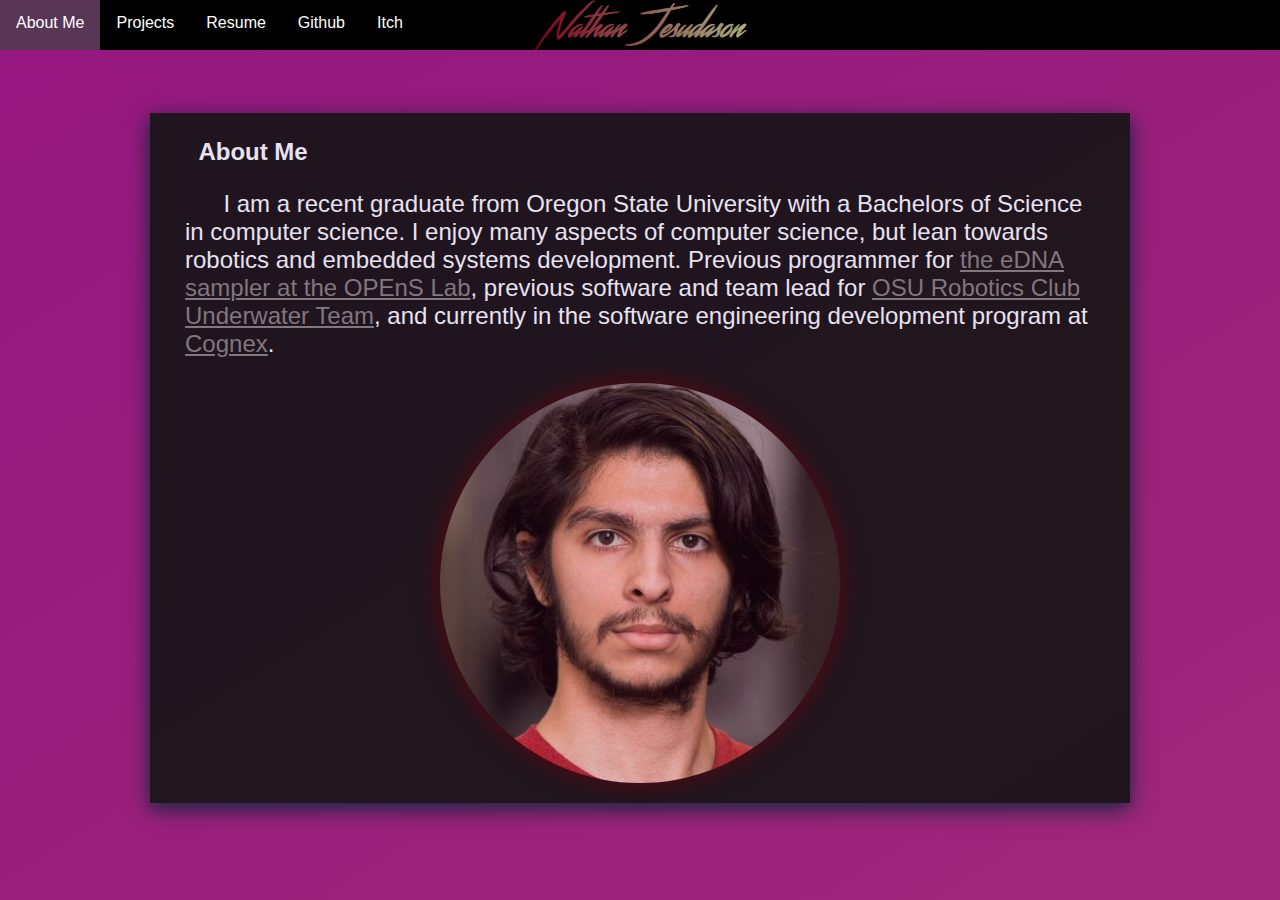
<file: index.html>
<!DOCTYPE html>
<meta charset="UTF-8">
<html>
	<head>

		<title>Nathan Jesudason Portfolio</title>
		<!---<link rel="stylesheet" type="text/css" href="mobilestyle.css">
		<link rel="stylesheet" type="text/css" media="screen and (min-width: 1500px)" href="pcstyle.css"> -->
        <link rel="stylesheet" type="text/css" href="aboutmestyle.css">
        <link rel="icon" type="image/x-icon" href="/images/favicon.ico">
	</head>
<body>
<div class="pageTitle">
    <!----<h1>Nathan Jesudason's Website Portfolio</h1>---->
    <svg
   width="63.873528mm"
   height="14.94629mm"
   viewBox="0 0 63.873528 14.94629"
   version="1.1"
   id="svg5"
   xmlns:xlink="http://www.w3.org/1999/xlink"
   xmlns="http://www.w3.org/2000/svg"
   xmlns:svg="http://www.w3.org/2000/svg">
  <defs
     id="defs2">
    <linearGradient
       id="linearGradient11762-2">
      <stop
         style="stop-color:#7d0020;stop-opacity:1"
         offset="0"
         id="stop11758" />
      <stop
         style="stop-color:#aab182;stop-opacity:1"
         offset="1"
         id="stop11760" />
    </linearGradient>
    <linearGradient
       xlink:href="#linearGradient11762-2"
       id="linearGradient11764"
       x1="13.740857"
       y1="50.949509"
       x2="77.414383"
       y2="50.949509"
       gradientUnits="userSpaceOnUse"
       spreadMethod="pad"
       gradientTransform="translate(-3.5562159,-7.5003827)" />
    <linearGradient
       xlink:href="#linearGradient11762-2"
       id="linearGradient35421"
       x1="10.102141"
       y1="43.449127"
       x2="73.940666"
       y2="43.449127"
       gradientUnits="userSpaceOnUse" />
  </defs>
  <g
     id="layer1"
     transform="translate(-10.084641,-35.975981)">
    <text
       xml:space="preserve"
       style="font-size:10.5833px;line-height:1.25;font-family:Streamster;-inkscape-font-specification:Streamster;letter-spacing:0px;fill:url(#linearGradient35421);fill-opacity:1;stroke:url(#linearGradient11764);stroke-width:0.2;stroke-miterlimit:4;stroke-dasharray:none;stroke-dashoffset:0"
       x="11.805853"
       y="46.998386"
       id="text1749"><tspan
         id="tspan1747"
         style="fill:url(#linearGradient35421);fill-opacity:1;stroke:url(#linearGradient11764);stroke-width:0.2;stroke-linecap:butt;stroke-miterlimit:4;stroke-dasharray:none;stroke-dashoffset:0;paint-order:normal"
         x="11.805853"
         y="46.998386"
         rotate="359 359 359 359 359 359 359 359 359 359 359 359 359 359 359 359 0">Nathan Jesudason</tspan></text>
  </g>
</svg>
 
</div>
<ul>
  <li><a class="active" href="index.html">About Me</a></li>
  <li><a href="projects.html">Projects</a></li>
  <!---<li><a href="Academics.html">Academics</a></li> --->
  <li><a href="files/Nathan_Jesudason_Resume.pdf" target="_blank">Resume</a></li>
  <li><a href="https://github.com/nathanjesudason" target="_blank">Github</a></li>
  <li><a href="https://nathanjesudason.itch.io/" target="_blank">Itch</a></li>
  <!--<li class="dropdown">
    <a class="active dropbtn" href="#home">Projects</a>
    <div class="dropdown-content">
      <a href="#">Web Dev Final</a>
      <a href="#">Web Dev Final</a>
      <a href="#">Link 3</a>
      <a href="#">Link 1</a>
      <a href="#">Link 2</a>
      <a href="#">Link 3</a>
      <a href="#">Link 1</a>
      <a href="#">Link 2</a>
    </div>
    </li> -->
</ul>
</div>

<br>

<div class = "project">
    <span class="anchor" id="About_Me"></span>
    <h2>About Me</h2>
    <div class = "project_content">
    <p> I am a recent graduate from Oregon State University with a Bachelors of Science in computer science. I enjoy many aspects of computer science, but lean towards robotics and embedded systems development. Previous programmer for <a href="https://github.com/OPEnSLab-OSU/OPEnS-Lab-Home/wiki/eDNA-Sampler">the eDNA sampler at the OPEnS Lab</a>, previous software and team lead for <a href="https://osurobotics.club/teams/underwater/"> OSU Robotics Club Underwater Team</a>, and currently in the software engineering development program at <a href="https://www.cognex.com/">Cognex</a>.</p>
    <img id="pfp" src="images/headshot.jpg">
    </div>
</div>



</body>
</html>
</file>
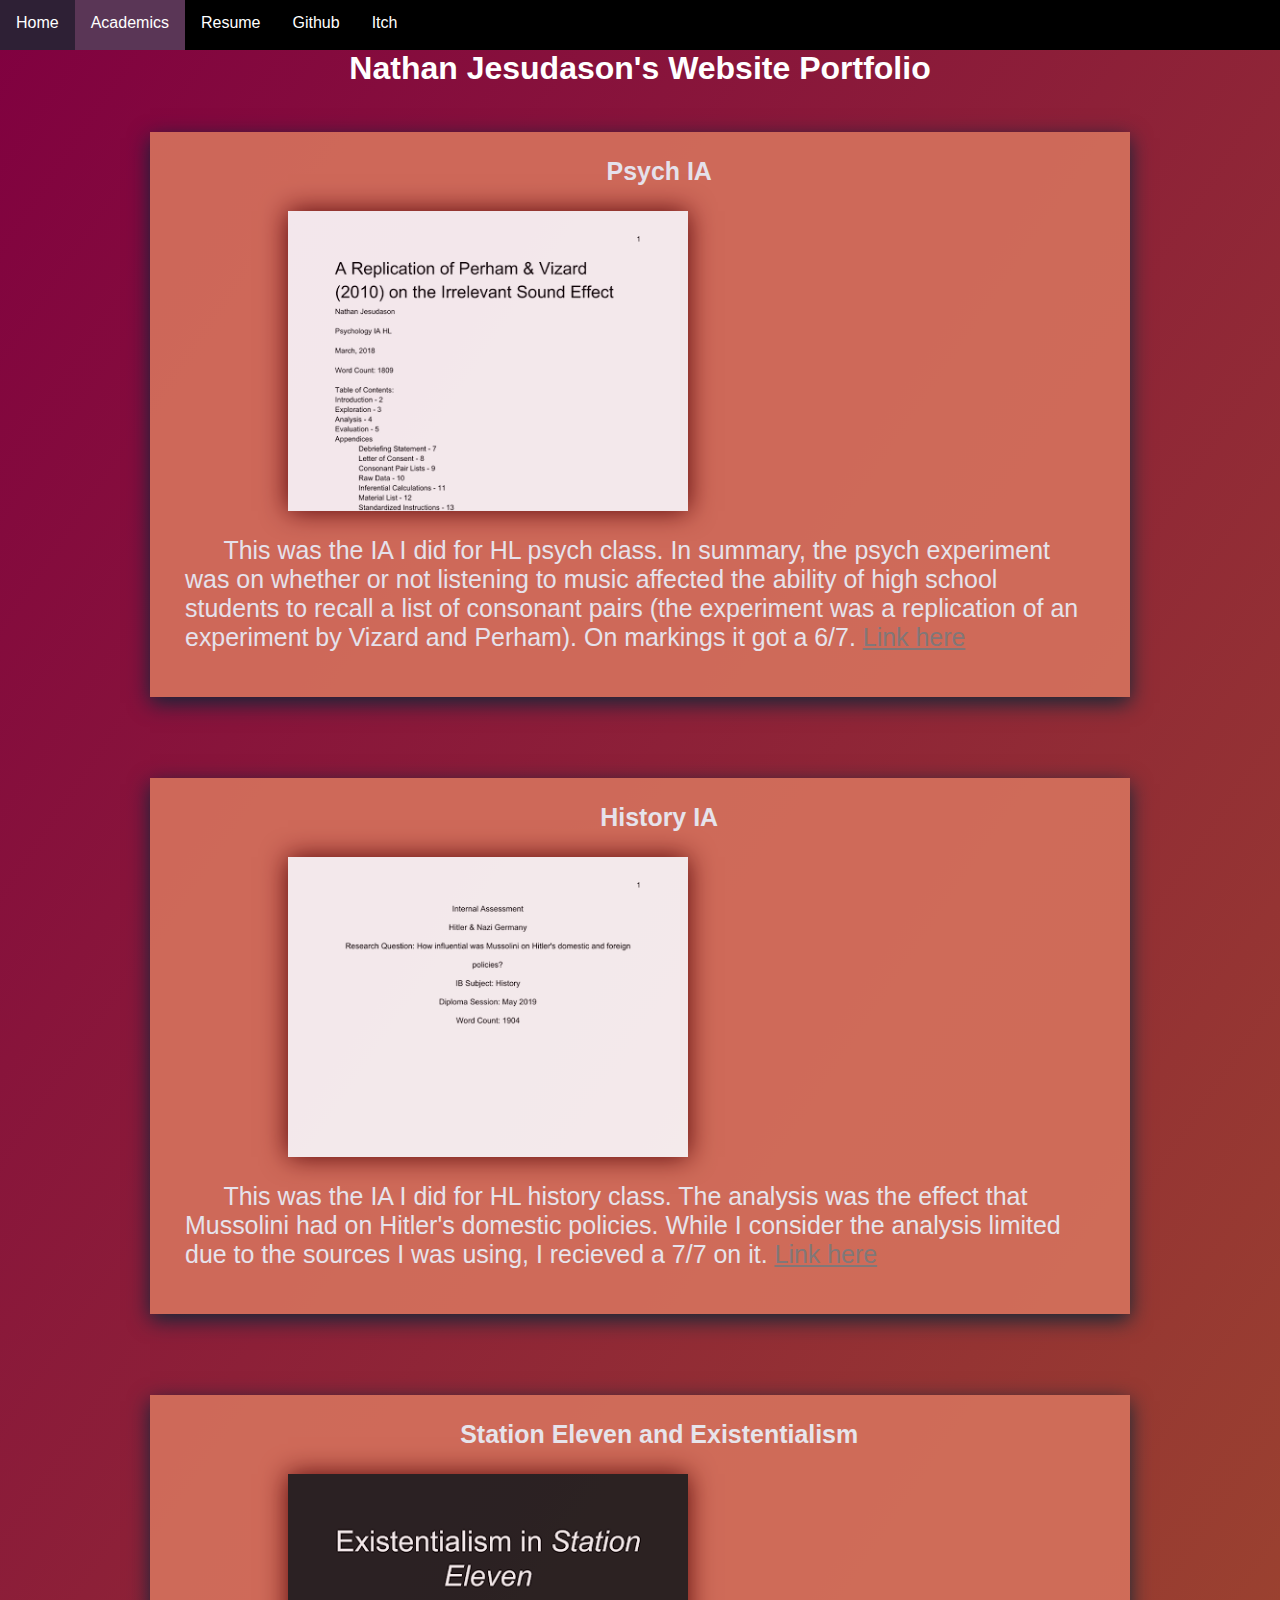
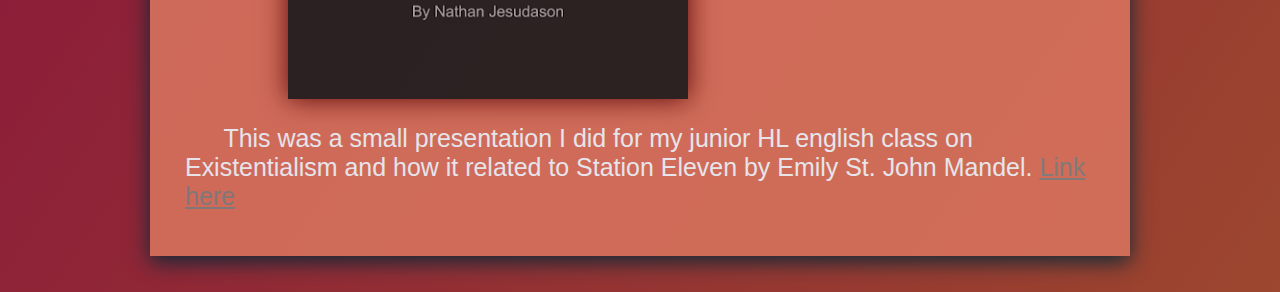
<file: Academics.html>
<!DOCTYPE html>
<html>
	<head>

		<title>Nathan Jesudason Portfolio</title>
		<link rel="stylesheet" type="text/css" href="mobilestyle.css">
		<link rel="stylesheet" type="text/css" media="screen and (min-width: 900px)" href="pcstyle.css">
	</head>
<body>

<div class="pageTitle">
	<h1>Nathan Jesudason's Website Portfolio</h1>
</div>

<ul>
  <li><a href="index.html">Home</a></li>
  <li><a class="active" href="Academics.html">Academics</a></li>
  <li><a href="files/Nathan_Jesudason_Resume.pdf" download>Resume</a></li>
  <li><a href="https://github.com/nathanjesudason">Github</a></li>
  <li><a href="https://nathanjesudason.itch.io/">Itch</a></li>
</ul>

<div class = "project" onmouseover="mOver(this);" onmouseout="mOut(this);" style="background-color: #d6725d;">
<h2>Psych IA</h2>
<img src="images/PsychIA.png" alt="Psych IA">
<p> This was the IA I did for HL psych class. In summary, the psych experiment was on whether or not listening to music affected the ability of high
school students to recall a list of consonant pairs (the experiment was a replication of an experiment by Vizard and Perham). On markings it 
got a 6/7. <a href="https://docs.google.com/document/d/1UWD6RxJz4Us1pWmKBPTr82jkYAd9ThuH8mWUTqzXBVY/edit?usp=sharing">Link here</a></p>
</div>
<br></br>

<div class = "project" onmouseover="mOver(this);" onmouseout="mOut(this);" style="background-color: #d6725d;">
<h2>History IA</h2>
<img src="images/HistoryIA.png" alt="Trump Says China Chrome Extension Promotion">
<p> This was the IA I did for HL history class. The analysis was the effect that Mussolini had on Hitler's domestic policies.
While I consider the analysis limited due to the sources I was using, I recieved a 7/7 on it.
<a href="https://docs.google.com/document/d/1q8_qnw4LWGzM2DIWzjOcHal0DZgt3lL1eDfajSXO2Gs/edit?usp=sharing">Link here</a></p>
</div>
<br></br>

<div class = "project" onmouseover="mOver(this);" onmouseout="mOut(this);" style="background-color: #d6725d;">
<h2>Station Eleven and Existentialism</h2>
<img src="images/IOC.png" alt="Trump Says China Chrome Extension Promotion">
<p> This was a small presentation I did for my junior HL english class on Existentialism and how it related to Station Eleven by Emily St. John Mandel. 
<a href="https://docs.google.com/presentation/d/1R3CbdRzkydAJjA4KkIDU4S_HqUF789YH2ZN9nAiXbJs/edit?usp=sharing">Link here</a></p>
</div>
<br></br>


<script type="text/javascript">
	function mOver(obj) {
		obj.style.backgroundColor = "#ff5c50";
	}
	function mOut(obj) {
		obj.style.backgroundColor = "#d6725d";
	}
</script>
</script>

</body>
</html>
</file>
<file: mobilestyle.css>
@media (max-width: 1499px){
.pageTitle{
    margin-top:50px;
    margin-bottom: inherit;
}

.project {
    text-indent: 3vw;
    background-color: thistle;
    margin-left: 5%;
    margin-right: 5%;
    padding: 10px;
    font-size:104%;
}


h2{
    text-align:center;
}

ul {
    list-style-type: none;
    margin: 0;
    padding: 0;
    overflow: hidden;
    background-color: #421242;
    position: fixed;
    top: 0px;
    left:0px;
    width: 100%;
}





h1 {
    text-align: center;
    color: white;
}

body {
    background-color: #592144;
    font-family: sans-serif;
}

.grid-container {
display: grid;
grid-template-columns: auto auto;
background-color: #2196F3;
padding: 10px;
}

.grid-item {
background-color: rgba(255, 255, 255, 0.8);
border: 1px solid rgba(0, 0, 0, 0.8);
padding: 20px;
font-size: 30px;
text-align: center;
}

img, video {
    margin-left: 1vw;
    margin-right: auto;
    height: auto; 
    width: 85%; 
    max-width: 400px; 
    max-height: 400px;
    box-shadow: 0 6px 20px;
}

.links {
    display: inline-block;
}
/*     ul {
        list-style-type: none;
        margin: 0;
        padding: 0;
        overflow: hidden;
        background-color: #421242;
        position: fixed;
            top: 0;
            width: 100%;
        } */

li {
    float: left;
}

li a {
    display: block;
    color: white;
    text-align: center;
    padding: 14px 16px;
    text-decoration: none;
}

li a:hover:not(.active) {
    background-color: #111;
}

.active {
    background-color: #8C1F80;
}

#path12146 {
    stroke-dasharray: 1013;
    stroke-dashoffset: 1013;
    fill: black;
    fill-opacity: 1;
    fill-rule: nonzero;
    stroke-width: 0.264583;
    animation: sign 40s ease;
    animation-fill-mode: forwards;
}

@keyframes sign {
    to {
        stroke-dashoffset: 0;
    }
}

}
</file>
<file: pcstyle.css>
.pageTitle{
    margin-top:50px;
    margin-bottom: inherit;
}

h1 {
    /* animation-name: Title;
    animation-duration: 3s;*/
    text-align: center;
    color: white;
}

body {
    background-image: linear-gradient(to bottom right, rgb(128, 0, 64), rgb(185, 141, 29));
    margin: 0;
    font-family: sans-serif;
    animation: bg 30s ease infinite;
    background-size: 200% 200%;

}

.project {
    text-indent: 3vw;
    background-color: rgb(20, 20, 20);
    margin-left: auto;
    margin-right: auto;
    margin-top: 45px;
    padding: 25px 10px 20px 10px;
    border: 0;
    box-shadow: 0 6px 20px rgb(2, 41, 56);
    opacity: 0.9;
    max-width: 75%;
}

/*.project_content{
    column-count: 2;
}*/

@keyframes bg {
    0% {
        background-position: 10% 0%;
    }
    50% {
        background-position: 91% 100%;
    }
    100% {
        background-position: 10% 0%;
    }
}

/* unvisited link */
p a:link {
  color: grey;
}

/* visited link */
p a:visited {
  color: grey;
}

/* mouse over link */
p a:hover {
  color: lightgrey;
}

/* selected link */
p a:active {
  color: lightgrey;
}

/* unvisited link */
h2 a:link {
  color: grey;
}

/* visited link */
h2 a:visited {
  color: grey;
}

/* mouse over link */
h2 a:hover {
  color: lightgrey;
}

/* selected link */
h2 a:active {
  color: lightgrey;
}

.project p {
  font-size: 150%;
  margin-right: 25px;
  margin-left: 25px;
  color: aliceblue;
  opacity: 1;
}

.project h2 {
    color: aliceblue;
    margin: 0;
}

img, video {
    display: block;
    margin-left: 10vw;
    margin-right: 5vw;
    margin-top: 25px;
    height: auto; 
    width: 50%; 
    /*max-width: 400px; 
    max-height: 390px;*/
    box-shadow: 0px 0px 25px rgb(85, 6, 6);
    opacity: 1;
}

ul {
    list-style-type: none;
    margin: 0;
    padding: 0;
    background-color: black;
    position: fixed;
    top: 0;
    width: 100%;
    height: 50px;
    z-index: 3;
}

li {
    float: left;
    
}

li a {
    display: block;
    color: white;
    text-align: center;
    padding: 14px 16px;
    text-decoration: none; 
    height: 22px;
}

li a:hover:not(.active) {
    background-color: #2e2035;
}

.active {
    background-color: #5a3656;
}

svg {
    top: 0px;
    display: block;
    margin-left: -120.5px;
    max-width: 100%;
    position: fixed;
    left: 50%;
    z-index: 4;
    height: 50px;
}

@media (max-width : 1100px) {
    svg {
        top: 25px;
        display: block;
        margin-left: -120.5px;
        max-width: 100%;
        position: relative;
        left: 50%;
        height: 50px;
        z-index: 0;
        background-color: rgba(20, 20, 20, 0.9);
        box-shadow: 0 6px 20px rgb(2, 41, 56);

    }
}

.anchor{
    position: relative;
    top: -30px;
}


@font-face { 
    font-family: 'Streamster'; 
    src: url('Streamster.ttf') format('truetype'); 
    font-weight: normal; 
    font-style: normal; 
}
/*
.dropdown {
    position: relative;
    display: inline-block;
  }
  
  /* Dropdown Content (Hidden by Default) 
  .dropdown-content {
    display: none;
    position: absolute;
    background-color: #f1f1f1;
    min-width: 190px;
    box-shadow: 0px 8px 16px 0px rgba(0,0,0,0.2);
    z-index: 3;
  }
  
  /* Links inside the dropdown 
  .dropdown-content a {
    color: rgb(255, 255, 255);
    background-color: black;
    padding: 12px 16px;
    text-decoration: none;
    display: block;
    z-index: 3;
  }
  
  /* Change color of dropdown links on hover 
  .dropdown-content a:hover {background-color: #ddd;}
  
  /* Show the dropdown menu on hover 
  .dropdown:hover .dropdown-content {display:block; }
  */
</file>
<file: aboutmestyle.css>
.pageTitle{
    margin-top:50px;
    margin-bottom: inherit;
}

h1 {
    /* animation-name: Title;
    animation-duration: 3s;*/
    text-align: center;
    color: white;
}

body {
    background-image: linear-gradient(to bottom right, rgb(148, 22, 127), rgb(249, 172, 83));
    margin: 0;
    font-family: sans-serif;
    animation: bg 25s ease infinite;
    background-size: 900% 900%;

}

.project {
    text-indent: 3vw;
    background-color: rgb(20, 20, 20);
    margin-left: auto;
    margin-right: auto;
    margin-top: 45px;
    padding: 25px 10px 20px 10px;
    border: 0;
    box-shadow: 0 6px 20px rgb(2, 41, 56);
    opacity: 0.9;
    max-width: 75%;
}

#pfp {
  margin-left: auto;
  margin-right: auto;
  border-radius: 50%;
  width: 400px;
}

/* unvisited link */
p a:link {
  color: grey;
}

/* visited link */
p a:visited {
  color: grey;
}

/* mouse over link */
p a:hover {
  color: lightgrey;
}

/* selected link */
p a:active {
  color: lightgrey;
}

/*.project_content{
    column-count: 2;
}*/

@keyframes bg {
    0% {
        background-position: 10% 0%;
    }
    50% {
        background-position: 51% 40%;
    }
    100% {
        background-position: 10% 0%;
    }
}

.project p {
  font-size: 150%;
  margin-right: 25px;
  margin-left: 25px;
  color: aliceblue;
  opacity: 1;
}

.project h2 {
    color: aliceblue;
    margin: 0;
}

img, video {
    display: block;
    margin-left: 10vw;
    margin-right: 5vw;
    margin-top: 25px;
    height: auto; 
    width: 50%; 
    /*max-width: 400px; 
    max-height: 390px;*/
    box-shadow: 0px 0px 25px rgb(85, 6, 6);
    opacity: 1;
}

ul {
    list-style-type: none;
    margin: 0;
    padding: 0;
    background-color: black;
    position: fixed;
    top: 0;
    width: 100%;
    height: 50px;
    z-index: 3;
}

li {
    float: left;
    
}

li a {
    display: block;
    color: white;
    text-align: center;
    padding: 14px 16px;
    text-decoration: none; 
    height: 22px;
}

li a:hover:not(.active) {
    background-color: #2e2035;
}

.active {
    background-color: #5a3656;
}

svg {
    top: 0px;
    display: block;
    margin-left: -120.5px;
    max-width: 100%;
    position: fixed;
    left: 50%;
    z-index: 4;
    height: 50px;
}

@media (max-width : 1100px) {
    svg {
        top: 25px;
        display: block;
        margin-left: -120.5px;
        max-width: 100%;
        position: relative;
        left: 50%;
        height: 50px;
        background-color: rgba(20, 20, 20, 0.9);
        box-shadow: 0 6px 20px rgb(2, 41, 56);

    }
}

.anchor{
    position: relative;
    top: -30px;
}


@font-face { 
    font-family: 'Streamster'; 
    src: url('Streamster.ttf') format('truetype'); 
    font-weight: normal; 
    font-style: normal; 
}
/*
.dropdown {
    position: relative;
    display: inline-block;
  }
  
  /* Dropdown Content (Hidden by Default) 
  .dropdown-content {
    display: none;
    position: absolute;
    background-color: #f1f1f1;
    min-width: 190px;
    box-shadow: 0px 8px 16px 0px rgba(0,0,0,0.2);
    z-index: 3;
  }
  
  /* Links inside the dropdown 
  .dropdown-content a {
    color: rgb(255, 255, 255);
    background-color: black;
    padding: 12px 16px;
    text-decoration: none;
    display: block;
    z-index: 3;
  }
  
  /* Change color of dropdown links on hover 
  .dropdown-content a:hover {background-color: #ddd;}
  
  /* Show the dropdown menu on hover 
  .dropdown:hover .dropdown-content {display:block; }
  */
</file>
